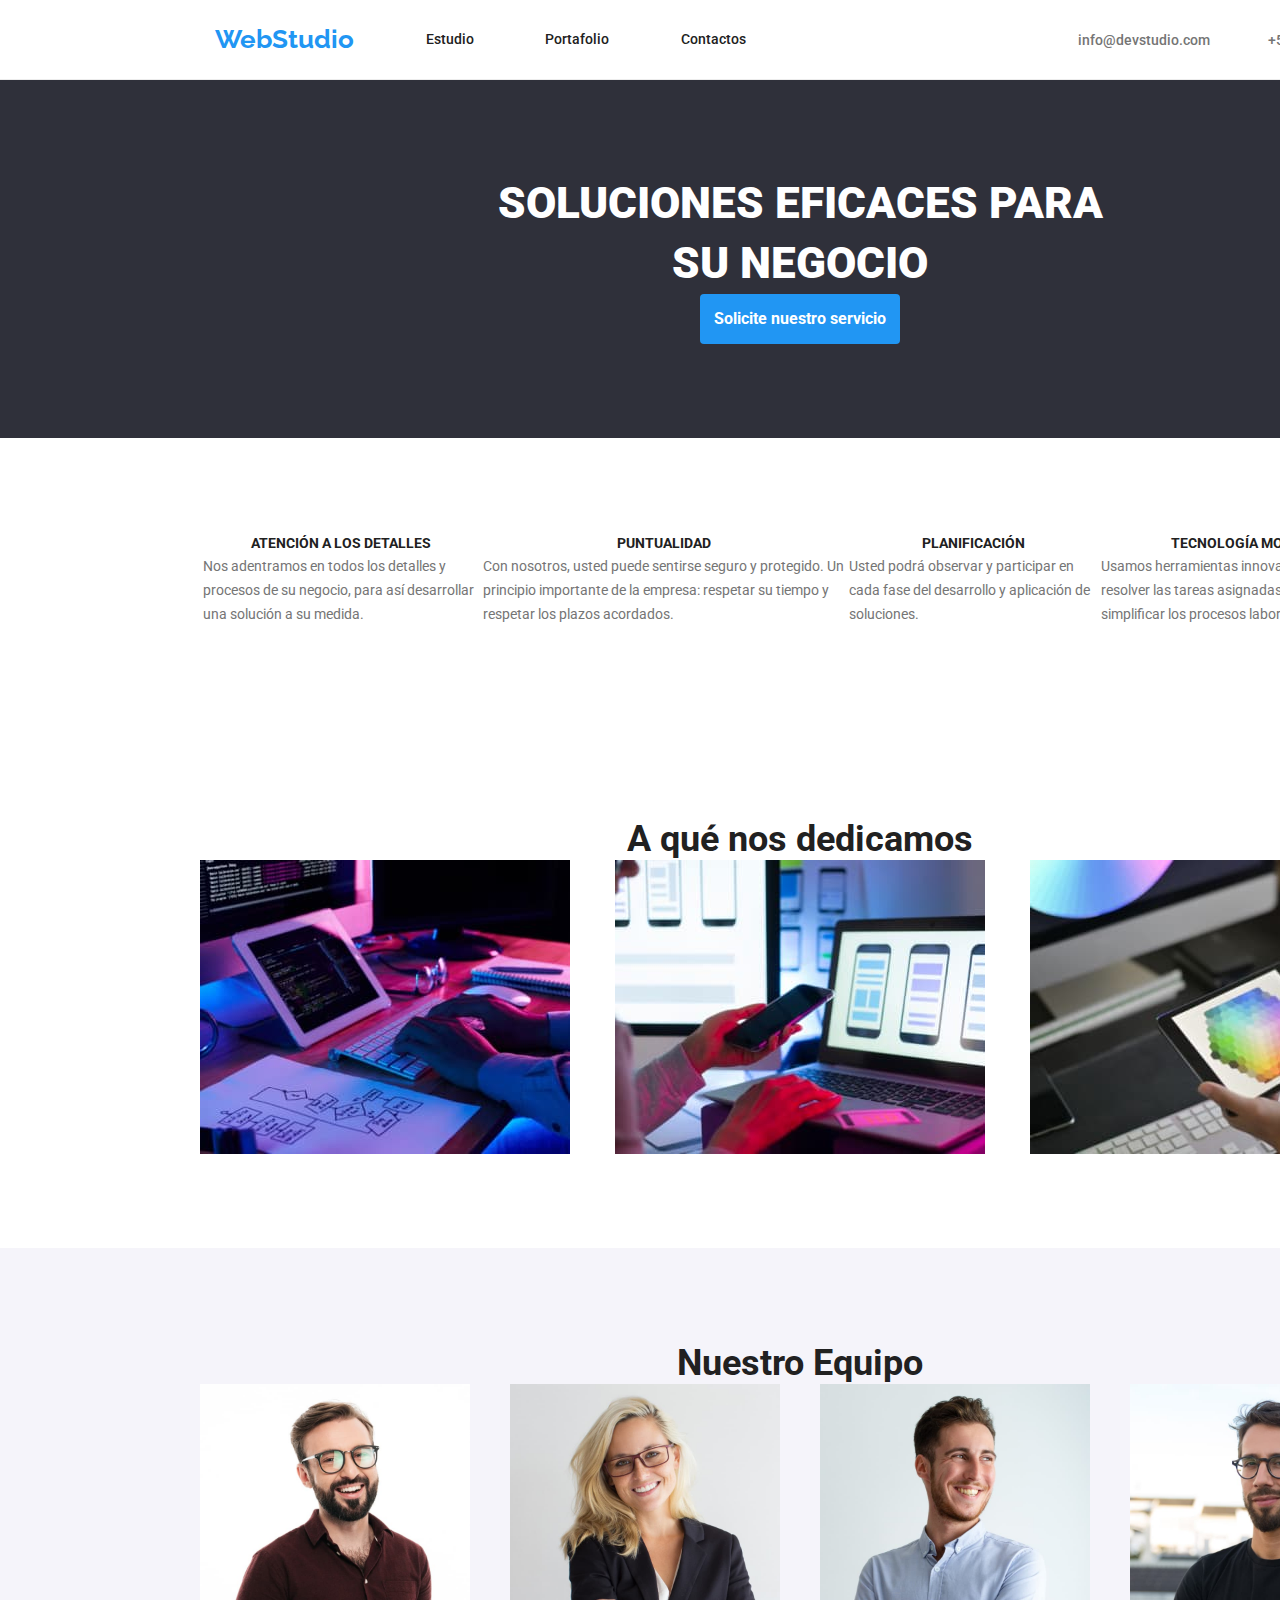
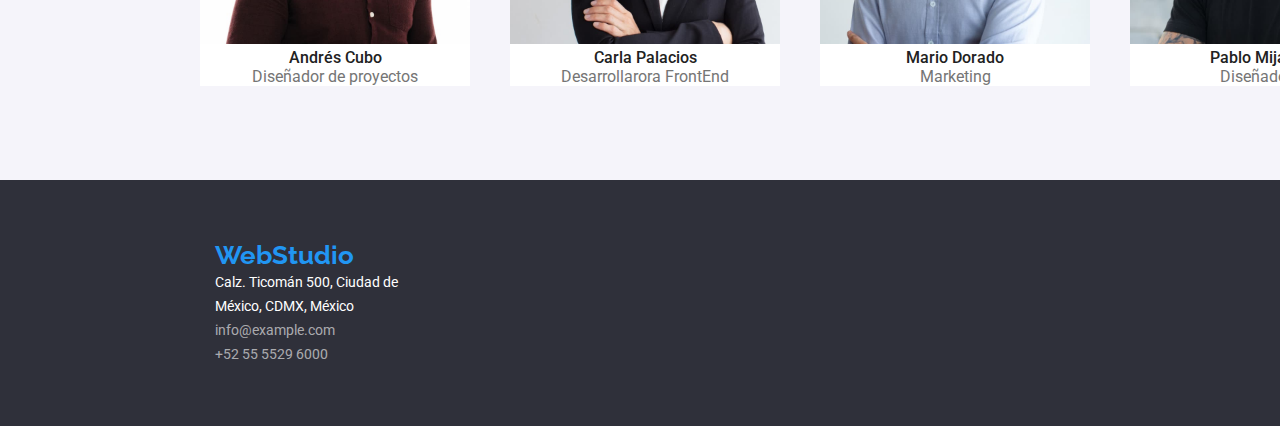
<file: index.html>
<!DOCTYPE html>
<html lang="en">
  <head>
    <meta charset="UTF-8" />
    <meta http-equiv="X-UA-Compatible" content="IE=edge" />
    <meta name="viewport" content="width=device-width, initial-scale=1.0" />
    <title>Index</title>
    <link rel="preconnect" href="https://fonts.googleapis.com" />
    <link rel="preconnect" href="https://fonts.gstatic.com" crossorigin />
    <link
      href="https://fonts.googleapis.com/css2?family=Raleway:wght@700&family=Roboto:wght@400;500;700;900&display=swap"
      rel="stylesheet"
    />
    <link
      rel="stylesheet"
      href="https://cdnjs.cloudflare.com/ajax/libs/modern-normalize/1.0.0/modern-normalize.min.css"
    />
    <link rel="stylesheet" href="css/styles.css" />
  </head>
  <body>
    <header>
      <nav>
        <a href="index.html" class="webs">WebStudio</a>
        <a href="studio.html" class="headernav">Estudio</a>
        <a href="portfolio.html" class="headernav">Portafolio</a>
        <a href="contacts.html" class="headernav">Contactos</a>
      </nav>
      <div>
        <a href="info@devstudio.com" class="headerlink">info@devstudio.com</a>
        <a href="+525555296000" class="headerlink">+52 55 5529 6000</a>
      </div>
    </header>
    <main>
      <div class="solutions">
        <div class="section">
          <h1>
            SOLUCIONES EFICACES PARA <br />
            SU NEGOCIO
          </h1>
          <button type="button" class="servicebtn">
            Solicite nuestro servicio
          </button>
        </div>
      </div>
      <div class="container">
        <div class="section">
          <table class="features">
            <thead>
              <tr>
                <th>ATENCIÓN A LOS DETALLES</th>
                <th>PUNTUALIDAD</th>
                <th>PLANIFICACIÓN</th>
                <th>TECNOLOGÍA MODERNA</th>
              </tr>
            </thead>
            <tbody>
              <tr>
                <td>
                  Nos adentramos en todos los detalles y procesos de su negocio,
                  para así desarrollar una solución a su medida.
                </td>
                <td>
                  Con nosotros, usted puede sentirse seguro y protegido. Un
                  principio importante de la empresa: respetar su tiempo y
                  respetar los plazos acordados.
                </td>
                <td>
                  Usted podrá observar y participar en cada fase del desarrollo
                  y aplicación de soluciones.
                </td>
                <td>
                  Usamos herramientas innovadoras para resolver las tareas
                  asignadas. Es hora de simplificar los procesos laborales.
                </td>
              </tr>
            </tbody>
          </table>
        </div>
        <div class="wedo">
          <div class="section">
            <h2>A qué nos dedicamos</h2>
            <div class="wedopic">
              <img
                src="images/pic01hw01.jpg"
                alt="image 01 homework01"
                width="370"
                height="294"
              />
              <img
                src="images/pic02hw01.jpg"
                alt="image 02 homework01"
                width="370"
                height="294"
              />
              <img
                src="images/pic03hw01.jpg"
                alt="image 03 homework01"
                width="370"
                height="294"
              />
            </div>
          </div>
        </div>
      </div>
      <div class="ourteam">
        <div class="container">
          <div class="section">
            <h2>Nuestro Equipo</h2>
            <div class="ourteamfig">
              <figure>
                <img
                  src="images/pic04hw01.jpg"
                  alt="image 04 homework 01"
                  width="270"
                  height="260"
                />
                <figcaption>
                  <p class="name">Andrés Cubo</p>
                  <p class="position">Diseñador de proyectos</p>
                </figcaption>
              </figure>
              <figure>
                <img
                  src="images/pic05hw01.jpg"
                  alt="image 05 homework 01"
                  width="270"
                  height="260"
                />
                <figcaption>
                  <p class="name">Carla Palacios</p>
                  <p class="position">Desarrollarora FrontEnd</p>
                </figcaption>
              </figure>
              <figure>
                <img
                  src="images/pic06hw01.jpg"
                  alt="image 06 homework 01"
                  width="270"
                  height="260"
                />
                <figcaption>
                  <p class="name">Mario Dorado</p>
                  <p class="position">Marketing</p>
                </figcaption>
              </figure>
              <figure>
                <img
                  src="images/pic07hw01.jpg"
                  alt="image 07 homework 01"
                  width="270"
                  height="260"
                />
                <figcaption>
                  <p class="name">Pablo Mijangos</p>
                  <p class="position">Diseñador IU</p>
                </figcaption>
              </figure>
            </div>
          </div>
        </div>
      </div>
    </main>
    <footer>
      <address>
        <a href="index.html" class="webs">WebStudio</a>
        <p>
          Calz. Ticomán 500, Ciudad de <br />
          México, CDMX, México
        </p>
        <a href="info@example.com" class="footeradd">info@example.com</a>
        <a href="+525555296000" class="footeradd">+52 55 5529 6000</a>
      </address>
    </footer>
  </body>
</html>
</file>
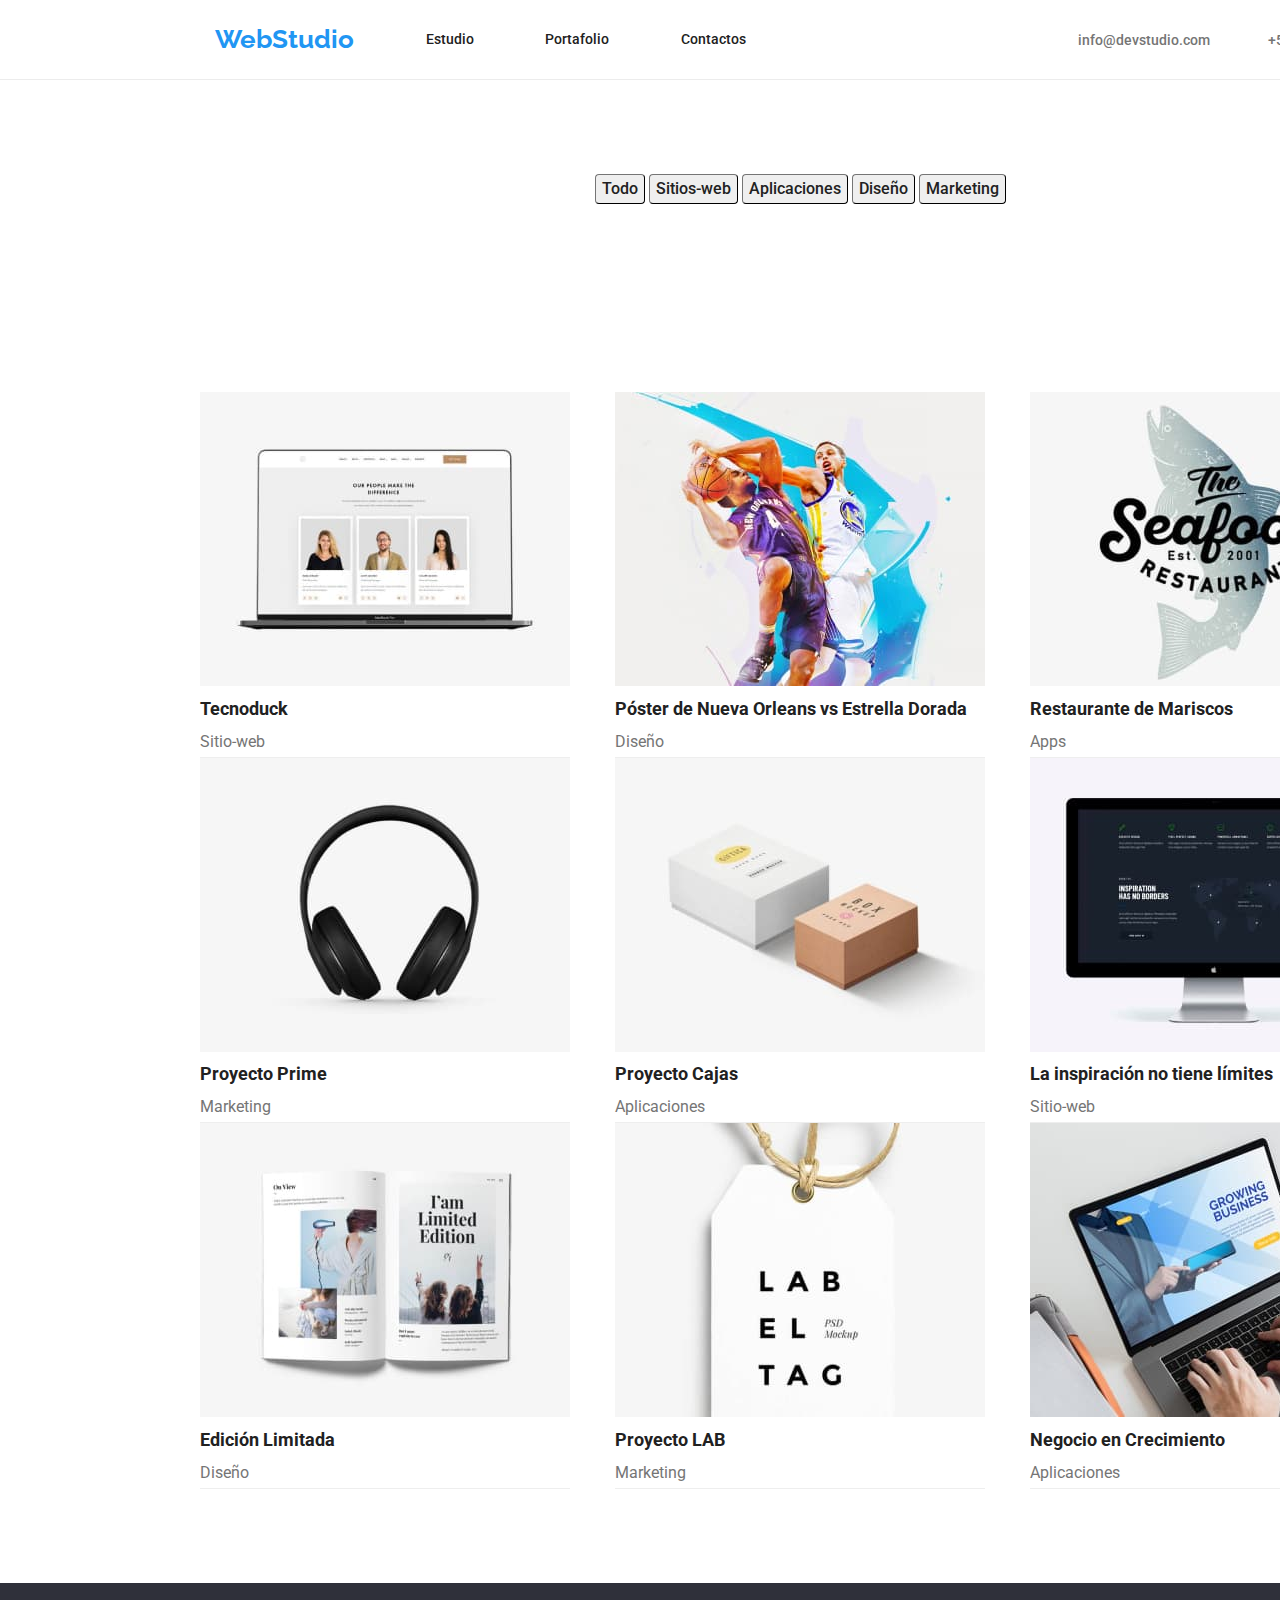
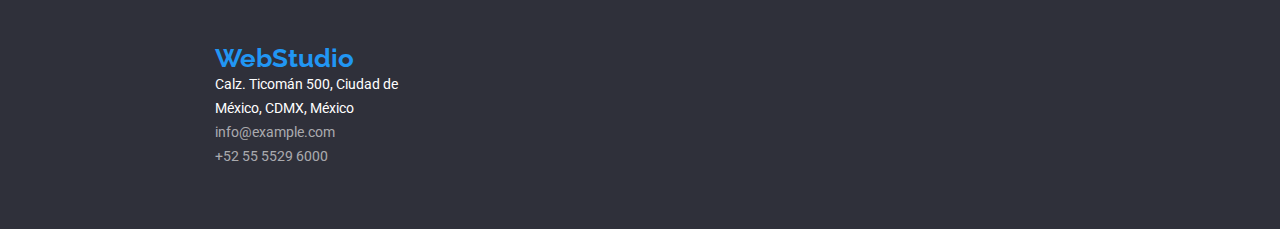
<file: portfolio.html>
<!DOCTYPE html>
<html lang="en">
  <head>
    <meta charset="UTF-8" />
    <meta http-equiv="X-UA-Compatible" content="IE=edge" />
    <meta name="viewport" content="width=device-width, initial-scale=1.0" />
    <title>Portfolio</title>
    <link rel="preconnect" href="https://fonts.googleapis.com" />
    <link rel="preconnect" href="https://fonts.gstatic.com" crossorigin />
    <link
      href="https://fonts.googleapis.com/css2?family=Raleway:wght@700&family=Roboto:wght@400;500;700;900&display=swap"
      rel="stylesheet"
    />
    <link
      rel="stylesheet"
      href="https://cdnjs.cloudflare.com/ajax/libs/modern-normalize/1.0.0/modern-normalize.min.css"
    />
    <link rel="stylesheet" href="css/styles.css" />
  </head>
  <body>
    <header>
      <nav>
        <a href="index.html" class="webs">WebStudio</a>
        <a href="studio.html" class="headernav">Estudio</a>
        <a href="portfolio.html" class="headernav">Portafolio</a>
        <a href="contacts.html" class="headernav">Contactos</a>
      </nav>
      <div>
        <a href="info@devstudio.com" class="headerlink">info@devstudio.com</a>
        <a href="+525555296000" class="headerlink">+52 55 5529 6000</a>
      </div>
    </header>
    <main>
      <div class="container">
        <div class="section">
          <div class="filter">
            <button type="button">Todo</button>
            <button type="button">Sitios-web</button>
            <button type="button">Aplicaciones</button>
            <button type="button">Diseño</button>
            <button type="button">Marketing</button>
          </div>
        </div>
      </div>
      <div class="container">
        <div class="section">
          <div class="portfoliofig">
            <figure>
              <img
                src="images/pic01hw02.jpg"
                alt="picture 01 homework02"
                width="370"
                height="294"
              />
              <figcaption>
                <p class="title">Tecnoduck</p>
                <p class="category">Sitio-web</p>
              </figcaption>
            </figure>
            <figure>
              <img
                src="images/pic02hw02.jpg"
                alt="picture 02 homework02"
                width="370"
                height="294"
              />
              <figcaption>
                <p class="title">Póster de Nueva Orleans vs Estrella Dorada</p>
                <p class="category">Diseño</p>
              </figcaption>
            </figure>
            <figure>
              <img
                src="images/pic03hw02.jpg"
                alt="picture 03 homework02"
                width="370"
                height="294"
              />
              <figcaption>
                <p class="title">Restaurante de Mariscos</p>
                <p class="category">Apps</p>
              </figcaption>
            </figure>
            <figure>
              <img
                src="images/pic04hw02.jpg"
                alt="picture 04 homework02"
                width="370"
                height="294"
              />
              <figcaption>
                <p class="title">Proyecto Prime</p>
                <p class="category">Marketing</p>
              </figcaption>
            </figure>
            <figure>
              <img
                src="images/pic05hw02.jpg"
                alt="picture 05 homework02"
                width="370"
                height="294"
              />
              <figcaption>
                <p class="title">Proyecto Cajas</p>
                <p class="category">Aplicaciones</p>
              </figcaption>
            </figure>
            <figure>
              <img
                src="images/pic06hw02.jpg"
                alt="picture 06 homework02"
                width="370"
                height="294"
              />
              <figcaption>
                <p class="title">La inspiración no tiene límites</p>
                <p class="category">Sitio-web</p>
              </figcaption>
            </figure>
            <figure>
              <img
                src="images/pic07hw02.jpg"
                alt="picture 07 homework02"
                width="370"
                height="294"
              />
              <figcaption>
                <p class="title">Edición Limitada</p>
                <p class="category">Diseño</p>
              </figcaption>
            </figure>
            <figure>
              <img
                src="images/pic08hw02.jpg"
                alt="picture 08 homework02"
                width="370"
                height="294"
              />
              <figcaption>
                <p class="title">Proyecto LAB</p>
                <p class="category">Marketing</p>
              </figcaption>
            </figure>
            <figure>
              <img
                src="images/pic09hw02.jpg"
                alt="picture 09 homework02"
                width="370"
                height="294"
              />
              <figcaption>
                <p class="title">Negocio en Crecimiento</p>
                <p class="category">Aplicaciones</p>
              </figcaption>
            </figure>
          </div>
        </div>
      </div>
    </main>
    <footer>
      <address>
        <a href="index.html" class="webs">WebStudio</a>
        <p>
          Calz. Ticomán 500, Ciudad de <br />
          México, CDMX, México
        </p>
        <a href="info@example.com" class="footeradd">info@example.com</a>
        <a href="+525555296000" class="footeradd">+52 55 5529 6000</a>
      </address>
    </footer>
  </body>
</html>
</file>
<file: css/styles.css>
*{
    margin: 0px;
}
body{
    font-family: 'Roboto',
    sans-serif;
    width: 1600px;
}
body,
.headernav,
.filter button{
    color: #212121;
}
header a,
address a,
address p{
    font-style: normal;
    text-decoration: none;
}
.webs{
    font-family: 'Raleway',
    sans-serif;
}
h1{
    font-weight: 900;
    font-size: 44px;
}
.servicebtn,
.features th,
h2,
.title,
.webs{
    font-weight: 700;
}
.headernav,
header>div,
.name,
.filter button{
    font-weight: 500;
}
.features td,
.position,
address p,
.footeradd,
.category{
    font-weight: 400;
}
.webs:hover,
.webs:focus{
    color: blueviolet;
}
.headernav:hover,
.headerlink:hover,
.footeradd:hover,
.headernav:focus,
.headerlink:focus,
.footeradd:focus,
.webs,
.servicebtn:hover,
.servicebtn:focus{
    color: #2196F3;
}
.servicebtn:hover,
.servicebtn:focus,
.ourteamfig figure{
    background-color:#fff;
}
.headerlink,
.features td,
.position,
.category{
    color: #757575;
}
.solutions,
footer {
    background-color: #2F303A
}
h1,
.servicebtn,
address p,
.filter button:hover,
.filter button:focus {
    color: #fff;
}
.servicebtn {
    border-style: none;
    padding: 0px;
    height: 50px;
    width: 200px;
}
.category,
.servicebtn {
    line-height: 1.88;
}
.filter button,
.servicebtn {
    font-family: 'Roboto',
        sans-serif;
    border-radius: 4px;
}
.footeradd {
    color: #ffffff99;
}
.webs {
    font-size: 26px;
}
.headernav,
.headerlink,
.features th,
.features td,
address p,
.footeradd {
    font-size: 14px;
}
.servicebtn,
.name,
.position,
.filter button,
.category {
    font-size: 16px;
}
h2 {
    font-size: 36px;
}
.title {
    font-size: 18px;
}
header nav,
header div,
.features th,
h2,
.name,
.position,
.webs {
    line-height: 1.17;
}
h1 {
    line-height: 1.36;
}
.features td,
address p,
.footeradd {
    line-height: 1.71;
}
.title {
    line-height: 2;
}
.servicebtn,
.filter button {
    cursor: pointer;
}
.filter button {
    line-height: 1.63;
    border-color: #212121;
    border-width: 1px;
}
.filterbutton,
.ourteam {
    background-color: #F5F4FA;
}
.filter button:hover,
.filter button:focus,
.servicebtn {
    background-color: #2196F3;
}
header {
    box-sizing: content-box;
    border-bottom: 1px solid #ececec;
}
main,
header,
header nav,
header div,
.wedo .wedopic,
.ourteam,
.ourteamfig,
.section,
.footeradd,
.portfoliofig {
    display: flex;
}
header,
header nav,
header div,
.wedopic,
.ourteamfig,
.portfoliofig {
    justify-content: space-between;
}
header nav {
    width: 531px;
    box-sizing: inherit;
    padding: 24px 0px 25px 215px;
}
main,
header nav,
header div,
.section {
    align-items: center;
}
header div {
    width: 303px;
    box-sizing: inherit;
    padding: 0px 219px 0px 0px;
}
.solutions,
.wedo,
.wedopic,
.ourteam,
.ourteamfig,
.section,
.portfoliofig {
    width: 100%;
}
main,
.wedo,
.section {
    flex-direction: column;
}
.container {
    width: 1200px;
}
.ourteam {
    justify-content: center;
}
.name,
.position,
h1 {
    text-align: center;
}
.section {
    padding: 94px 0px;
}
address {
    padding: 60px 0px 60px 215px;
}
.portfoliofig {
    flex-wrap: wrap;
}
.portfoliofig figure {
    border-bottom: 1px solid #eee;
}
</file>
